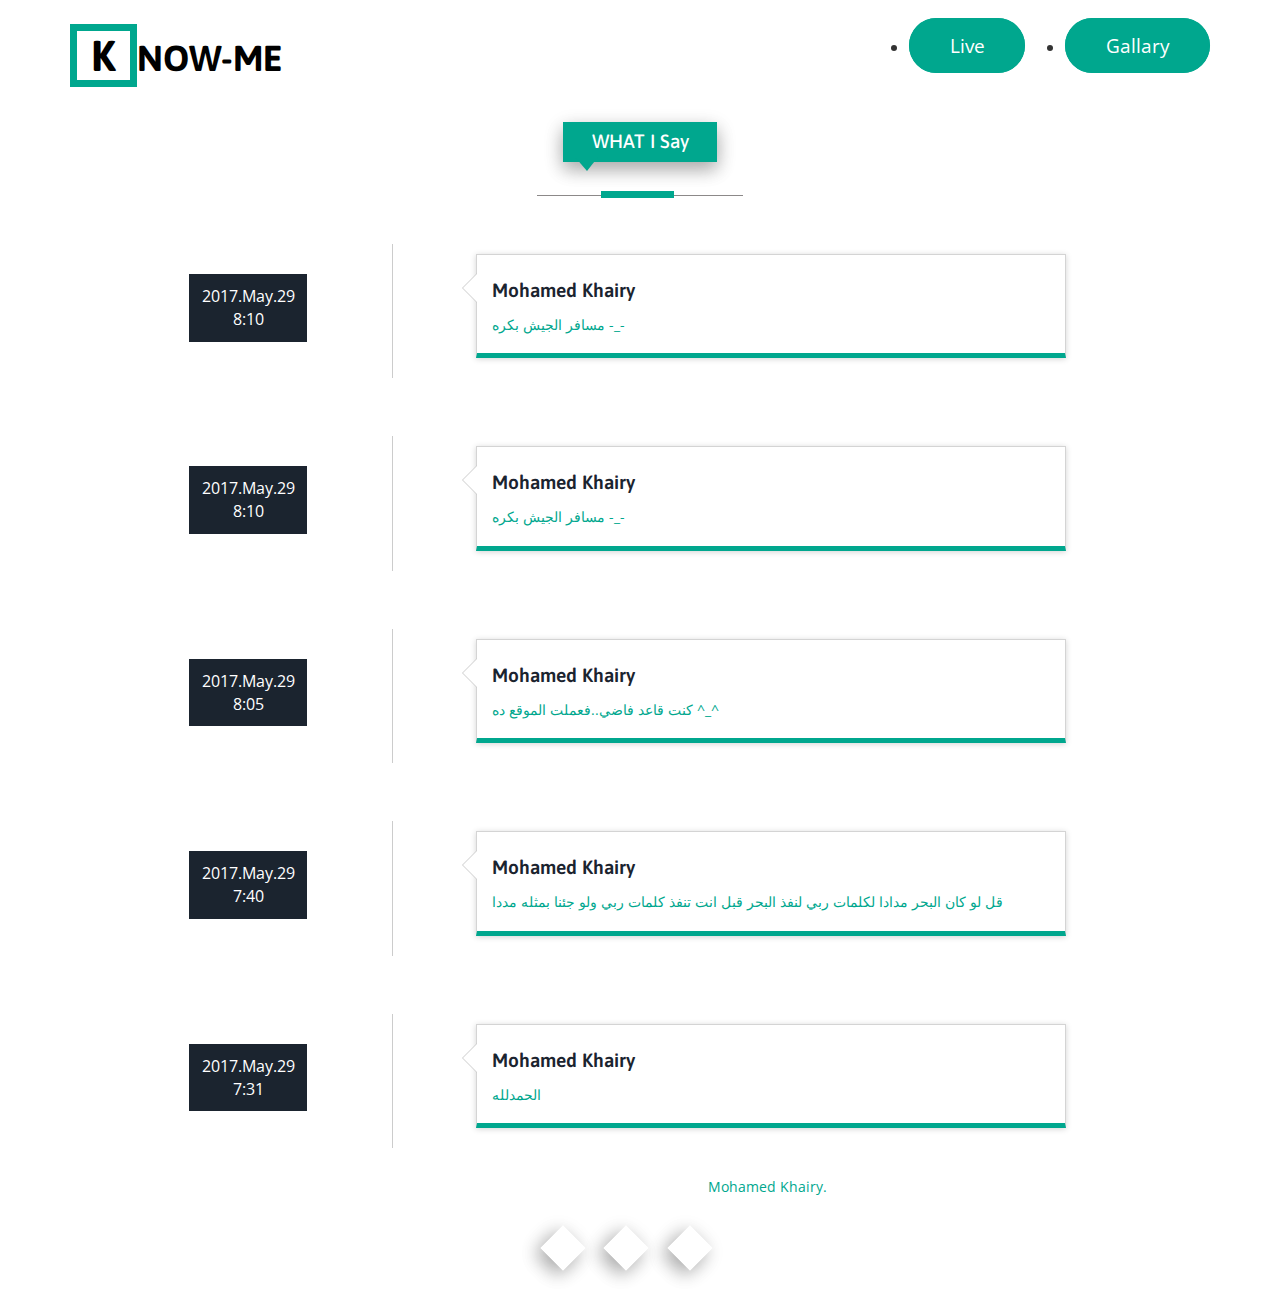
<file: live.html>
<html>
    <head>
        
        <title>Know-Me</title>
        <link href="css/bootstrap.css" rel='stylesheet' type='text/css' />
        <!-- jQuery (necessary for Bootstrap's JavaScript plugins) -->
        <script src="js/jquery.min.js"></script>
        <!-- Custom Theme files -->
        <link href="css/style.css" rel='stylesheet' type='text/css' />
        <!-- Custom Theme files -->
        <meta name="viewport" content="width=device-width, initial-scale=1">
        <meta http-equiv="Content-Type" content="text/html; charset=utf-8" />
        <meta name="keywords" content="Preface Responsive web template, Bootstrap Web Templates, Flat Web Templates, Android Compatible web template, 
              Smartphone Compatible web template, free webdesigns for Nokia, Samsung, LG, Sony Ericsson, Motorola web design" />
        <!-- webfonts -->
        <link href='//fonts.googleapis.com/css?family=Asap:400,700,400italic' rel='stylesheet' type='text/css'>
        <link href='//fonts.googleapis.com/css?family=Open+Sans:400,300,600' rel='stylesheet' type='text/css'>
        <!-- webfonts -->
        <!---- start-smoth-scrolling---->
        <script type="text/javascript" src="js/move-top.js"></script>
        <script type="text/javascript" src="js/easing.js"></script>
       <script type="text/javascript" src="foo.json"></script>

        <script type="text/javascript">
    
            jQuery(document).ready(function ($) {
                $(".scroll").click(function (event) {
                    event.preventDefault();
                    $('html,body').animate({scrollTop: $(this.hash).offset().top}, 1000);
                });
            });
        </script>
        <!---- start-smoth-scrolling---->
    </head>
    <body>
 <div id="work2" class="work">
            <div class="container">
                <div class="top-header">
                    <!-- /logo -->
                    <!--top-nav---->
                    <div class="top-nav">
                        <div class="navigation">
                            <div class="logo">
                                <h1 ><a style="color: black" href="index.html"><span style="color: black">K</span>NOW-ME</a></h1>
                            </div> 
                    <div class="pull-right">
                         <div class="mido">
                            <ul >
                                <li><a href="gallary.html">Gallary</a></li>
                            </ul>
                        </div>
                     </div>
  <div class="pull-right">
                         <div class="mido">
                            <ul >
                                <li><a href="live.html">Live</a></li>
                            </ul>
                        </div>
                     </div>

                            <div class="clearfix"></div>
                        </div>
                        <!-- /top-hedader -->
                    </div>
                </div>
                <div class="service-head text-center">
                    <h4>WHAT I Say</h4>
                  
                    <span class="border one"></span>
                </div>
<!-- 
<center>                 <div class="col-md-12  mail_right">
                <form action="#" id="myForm" method="post">
                    <input type="text" id="name" name="Name" onkeypress="return msgKeyPress(event);"  placeholder="write something" >
                    </form>
                    </div>
</center> -->
                <div class="time-main w3l-agile ">
                    <div class="col-md-5 year-info" style="margin-left: -9em;">
                        <ul class="year">
                            <li id="new_date">2017</li>
                            
                            <div class="clearfix"></div>
                        </ul>
                    </div> 
                    <ul class="col-md-7 timeline">
                     
                       <li><div class="timeline-panel"> <div class="timeline-heading"> <h4 class="timeline-title">
                           Mohamed Khairy
                       </h4></div><div class="timeline-body"> <p style="color: #00a78e;" id="new_text">
                        </p> </div> </div> </li>
                   



                    </ul>
                    <div class="clearfix"></div>
                </div>



 <div class="copy_right text-center">
                    <p>&copy; 2017 Know-Me . All rights reserved  <a href="#" target="_blank">Mohamed Khairy.</a></p>
                    <ul class="social-icons two">
                        <li><a href="https://twitter.com/Mo7md_5airy"> </a></li>
                        <li><a href="https://www.facebook.com/Mo7md.5airY" class="fb"> </a></li>
                        <li><a href="https://myaccount.google.com/?utm_source=OGB&pli=1" class="in"> </a></li>
                    </ul>
                </div>
            </div>
        </div>
        </body>
        </html>



 

<script type="text/javascript" >

(function(){
    var obj = JSON.parse(data);
var el = $(".w3l-agile").get(0);
for(var i = 0;i < obj.length;i++){    

        t=obj[i].text;
        d=obj[i].date;
        $('#new_text').html(t);
        $('#new_date').html(d);
        var newEl = $(el).after(el.cloneNode(true));  
          
}})()



     // function msgKeyPress(e) {
     //            // look for window.event in case event isn't passed in
     //            e = e || window.event;
     //            if (e.keyCode == 13)
     //            {
 
     //                var post = document.getElementById("name").value;
     //                if (post == '') {
     //                    alert('faild -_- put the text');
     //                    return false;
     //                }else{
     //                    alert(post);
     //               var obj = JSON.parse(data);  //parse the JSON
     //               obj.data.push({        //add the employee
     //               text:post,
     //               date:"10:00 am"
     //                });
     //                  data = JSON.stringify(obj);
     //                }
     //                 var form = document.getElementById("myForm");
     //                 form.reset();
     //                return false;
     //            }
     //            return true;
     //        }
</script>
</file>
<file: css/style.css>
/*--
Author: W3layouts
Author URL: http://w3layouts.com
License: Creative Commons Attribution 3.0 Unported
License URL: http://creativecommons.org/licenses/by/3.0/
--*/
html, body{
    font-family: 'Open Sans', sans-serif;
    font-size: 100%;
    background: #FFf;
}
body a{
    transition:0.5s all;
    -webkit-transition:0.5s all;
    -moz-transition:0.5s all;
    -o-transition:0.5s all;
    -ms-transition:0.5s all;
}
body h1,h2,h3,h4,h5,h6{
    font-family: 'Asap', sans-serif;
}
/*-- header --*/
#home {
    background: url(../images/mido.jpg) no-repeat center top;
    background-size: cover;
    -webkit-background-size: cover;
    -moz-background-size: cover;
    -o-background-size: cover;
    -ms-background-size: cover;
    min-height:650px;
    position: relative;
}
#mido {
    background: url(../images/pi1.jpg) no-repeat center top;
    background-size: cover;
    -webkit-background-size: cover;
    -moz-background-size: cover;
    -o-background-size: cover;
    -ms-background-size: cover;@
    min-height:650px;
    position: relative;
}
.top-header {
    padding: 2em 0;
}
.logo h1 {
    margin: 0;
    text-transform: uppercase;
    font-weight: bold;
    color:#fff;
}
.logo h1 a{
    text-decoration:none;
    color:#fff;
}
.logo span {
    border: 7px solid #00a78e;
    padding: 0px 14px;
    font-size: 1.2em;
    color: #fff;
}
.logo{
    float:left;
}
.navigation-right{
    float:right;
}
.navigation-right ul li{
    display:inline-block;
}
.navigation-right ul li a{
    color:#fff;
    font-size:1em;
    text-decoration: none;
    padding: 10px 0;
    text-transform:uppercase;
    font-family: 'Open Sans', sans-serif;
}
.navigation-right ul li.active a{
    color: #00a78e;
}
span.menu{
    display:none;
}
/*-- nav-hover --*/
.link-effect-3 a {
    padding: 10px 0;
    margin: 0 12px;
    color: #797878;
    text-shadow: none;
    position: relative;  
    font-family: 'Open Sans', sans-serif;
}
.link-effect-3 a::before {
    position: absolute;
    top: 0;
    left: 0;
    overflow: hidden;
    padding: 10px 0;
    max-width: 0;
    border-bottom: 3px solid #00a78e;
    color: #00a78e;
    content: attr(data-hover);
    -webkit-transition: max-width 0.5s;
    -moz-transition: max-width 0.5s;
    transition: max-width 0.5s;
}
.link-effect-3 a:hover::before {
    max-width: 100%;
}
/*--banner-info--*/
.banner-info {
    background:rgba(23, 20, 20, 0.58);
    margin-top: 4em;
}
.header-left {
    padding: 3em;
}
.header-right {
    padding: 3em;
}
ul.address-text {
    padding: 0;
}
ul.address {
    padding: 0;
}
.header-left img {
    width: 100%;
    margin-top: 19px;
}
.header-right {
    padding-left: 3em;
}
.header-right h1 {
    font-size: 2.5em;
    color: #fff;
    margin: 0.5em 0 0;
    font-weight: bold;
}
.header-right h1 {
    font-size: 1.2em;
    color: #FFF;
    background: #00a78e;
    display: inline-block;
    padding: .5em 1.5em;
    position: relative;
    box-shadow: 0 8px 17px 0 rgba(0,0,0,0.2),0 6px 20px 0 rgba(0,0,0,0.19);
}
.header-right h1:before {
    width: 0;
    height: 0;
    position: absolute;
    content: '';
    bottom: -9px;
    left: 12px;
    border-style: solid;
    border-width: 14px 11px 0 12px;
    border-color: #00a78e transparent transparent transparent;
}
.service-head h4 {
    font-size: 1.2em;
    color: #FFF;
    background: #00a78e;
    display: inline-block;
    padding: .5em 1.5em;
    position: relative;
    box-shadow: 0 8px 17px 0 rgba(0,0,0,0.2),0 6px 20px 0 rgba(0,0,0,0.19);
}
.service-head h4:before {
    width: 0;
    height: 0;
    position: absolute;
    content: '';
    bottom: -9px;
    left: 12px;
    border-style: solid;
    border-width: 14px 11px 0 12px;
    border-color: #00a78e transparent transparent transparent;

}
.header-right h6 {
    font-size: 1em;
    color: #C7C7C7;
    margin-top: 0.8em;
    letter-spacing: 3px;
    text-transform: uppercase;
}
ul.address {
    margin-top: 2em;
    border-top: 1px solid #AFAFAF;
    padding-top: 0.5em;
}
ul.address li {
    display: block;
}
ul.address li ul.address-text li {
    display: inline-block;
    font-size: 1em;
    color: #fff;
    margin-top: 1em;
    font-weight: 400;
}
ul.address li ul.address-text li:nth-child(1){
    width: 20%;
}
ul.address li ul.address-text li a {
    color: #fff;
    text-decoration:none;
}
ul.address li ul.address-text li a:hover{
    color: #00a78e;
}
ul.address-text b {
    color:#fff;
}
/*--social-icons--*/
ul.social-icons{
    display: block;
    padding: 0;
    background:#00a78e;
    padding:1.3em 0;
    text-align: center;
    margin:0;
}
.social-icons li {
    display: inline-block;
    margin-right: 1%;
}
.social-icons li a{  
    background: url(../images/social-icons2.png) no-repeat 3px 3px;
    display: block;
    height: 32px;
    width: 32px;
    margin-right: 1em;
    -webkit-transition: .5s all;
    transition: .5s all;
    -moz-transition: .5s all;
}
.social-icons li a:before {
    content: '';
    display: block;
    height: 32px;
    width: 32px;
    border: 2px solid #fff;
    -webkit-transform: rotate(45deg);
    transform: rotate(45deg);
    -moz-transform: rotate(45deg);
    -o-transform: rotate(45deg);
    -ms-transform: rotate(45deg); 
    box-shadow: 0 8px 17px 0 rgba(0,0,0,0.2),0 6px 20px 0 rgba(0,0,0,0.19);	
}
.social-icons li a.fb{
    background-position: 3px -30px;
}
.social-icons li a.in{
    background-position: 3px -62px;
}
.social-icons li a.dott {
    background-position: 3px -94px;
}
.social-icons li a:hover::before {
    border-color: #00a78e;
    box-shadow: 0 8px 17px 0 rgba(0,0,0,0.2),0 6px 20px 0 rgba(0,0,0,0.19);
}
/*-- wellcome-note --*/
.welcome-note{
    margin:3em 0;
}
.note{

}
.note h1{
    color:#FFF;
    font-size:2.5em;
    font-weight:400;
}
.note h1 span{
    font-weight:700;
}
/*-- /blogs --*/
.news-text {
    float: right;
    padding: 3.38em 2em;
    background: #f4f4f4;
}
.news-img {
    float: left;
    position: relative;
    padding: 0;
}
.news-text.two {
    float:left;
}
.news-img img,.news-img.two  img{
    width: 100%;
}
.news-img.two {
    float:right;
}
.news-text h3   {
    font-size: 1.4em;
    color: #333333;
    text-transform: uppercase;
    margin-bottom: 1em;
    font-weight:bold;
}
.news-text p {
    font-size: 0.9em;
    line-height: 1.9em;
    margin: 1em 0 2em 0;
    color: #777;
}
.news-text h3  a,ul.news li:hover  i{
    color:#00a78e;
    text-decoration:none;
}
ul.news li {
    display: inline-block;
    margin-right: 1em;
}
ul.news li i {
    margin-right: 4px;
}
ul.news li a{
    font-size: 0.9em;
    color: #777;
}
ul.news li i{
    color:#333;
}
a.read {
    padding: 0.5em 1.5em;
    font-size: 1em;
    color: #00a78e;
    border: 2px solid #00a78e;
    text-decoration: none;
    border-radius: 1.5em;
    -webkit-border-radius: 1.5em;
    -moz-border-radius: 1.5em;
    -o-border-radius: 1.5em;
    -ms-border-radius: 1.5em;
}
a.read:hover {
    background:#00a78e;
    color:#fff;
}
ul.news {
    padding: 0;
}
.news-grid {
    margin: 2em 0;
}
.news-grid:hover{
    transition:0.5s all;
    -webkit-transition:0.5s all;
    -moz-transition:0.5s all;
    -o-transition:0.5s all;
    -ms-transition:0.5s all;
    box-shadow: 0 8px 17px 0 rgba(0,0,0,0.2),0 6px 20px 0 rgba(0,0,0,0.19);
    -webkit-box-shadow: 0 8px 17px 0 rgba(0,0,0,0.2),0 6px 20px 0 rgba(0,0,0,0.19);
    -moz-box-shadow: 0 8px 17px 0 rgba(0,0,0,0.2),0 6px 20px 0 rgba(0,0,0,0.19);
    -o-box-shadow: 0 8px 17px 0 rgba(0,0,0,0.2),0 6px 20px 0 rgba(0,0,0,0.19);
}
.blog {
    padding:5em 0;
}
.about-inner p {
    color: #777;
    line-height: 1.8em;
    font-size:0.9em;
}
h4.tittle  {
    color: #00a78e;
    text-decoration: none;
    font-size: 1.4em;
    margin: 1em 0 0.5em 0;
    text-transform: uppercase;
    font-weight: bold;
}
.modal-dialog.about {
    width: 757px;
    margin:3.5em auto 0;
}
.modal-content.about {
    background-color: #fff;
    border-radius: 0px!important;
}
.modal-body {
    position: relative;
    padding: 20px;
    text-align: center;
}
/*-- about-us --*/
span.border {
    width: 18%;
    background: #8C8989;
    height: 1px;
    display: block;
    margin-top: 26px;
    position: relative;
    margin: 23px auto 0px;
}
span.border:after {
    content: ' ';
    position: absolute;
    background: #00a78e;
    height: 7px;
    display: block;
    width: 73px;
    top: -4px;
    left: 103px;
}
span.border.one:after {
    content: ' ';
    position: absolute;
    background: #00a78e;
    height: 7px;
    display: block;
    width: 73px;
    top: -4px;
    left: 64px;
}
.about-left-grid h3{
    font-size:2.5em;
    color:#FFF;
}
.about-left-grid{
    width:70%;
    float:right;
    margin-right: 10em;
    min-height:433px;
}
.about-left-grid h2{
    color:#191919;
    font-size:2em;
}
.about-left-grid h2 span{
    font-weight:700;
}
.about-left-grid p{
    color: #666666;
    font-size:1em;
    line-height: 2em;
    margin-top: 1.5em;
} 
.about-left-grid ul{
    margin:3em 0 0 0;
    padding:0;
}
.about-left-grid ul li{
    display:inline-block;
}
.about-left-grid ul li:nth-child(1){
    margin-right: 0.2em;
}
.about-left {
    padding: 4.5em 0 4.7em 0;
    float: right;
    background: #f4f4f4;
}
.about-left-grid ul li a {
    padding: 0.6em 2em;
    font-size: 1.2em;
    color: #00a78e;
    border: 2px solid #00a78e;
    text-decoration: none;
    border-radius: 1.5em;
    -webkit-border-radius: 1.5em;
    -moz-border-radius: 1.5em;
    -o-border-radius: 1.5em;
    -ms-border-radius: 1.5em;
}
.about-left-grid ul li a:hover{
    background:#00a78e;
    color:#FFF;
    border-radius:1.5em;
    -webkit-border-radius:1.5em;
    -moz-border-radius:1.5em;
    -o-border-radius:1.5em;
    -ms-border-radius:1.5em;
}
.mido ul li a {
    padding: 0.6em 2em;
    font-size: 1.2em;
/*    color: #00a78e;
*/    background:#00a78e;
    color:#FFF;
    border: 2px solid #00a78e;
    text-decoration: none;
    border-radius: 1.5em;
    -webkit-border-radius: 1.5em;
    -moz-border-radius: 1.5em;
    -o-border-radius: 1.5em;
    -ms-border-radius: 1.5em;
}
/*.mido ul li a:hover{
    background:#00a78e;
    color:#FFF;
    border-radius:1.5em;
    -webkit-border-radius:1.5em;
    -moz-border-radius:1.5em;
    -o-border-radius:1.5em;
    -ms-border-radius:1.5em;
}*/
.about-right{
    float: left;
    padding:0;
    background:url(../images/midoo.png) no-repeat 100px 0px ;
    min-height:580px;
    background-size: cover;
    -o-background-size: cover;
    -webkit-background-size: cover;
    -moz-background-size: cover;
    -ms-background-size: cover;
}
/*-- services --*/
.service-head h3{
    color: #1b242f;
    font-size: 2em;
    font-weight:300;
    font-family: 'Open Sans', sans-serif;
    margin: 0;
    padding: 0 0 0.2em 0;
}
.service-head h3 span{
    font-weight:700;
    font-family: 'Asap', sans-serif;
}
.wthree_about_left,.wthree_about_right{
    padding:0;
}
.wthree_about_right{
    background:#f5f5f5;
    padding:3.27em 8em;
}
.wthree_about_right h3{
    text-align:left;
}
.wthree_about_right h3 span:before,.wthree_about_right h3 span:after{
    content: '';
    position: absolute;
    bottom: 0%;
}
.wthree_about_right h3 span:before{
    left:0%;
    width:30%;
    height: 1px;
    background: #212121;
}
.wthree_about_right h3 span:after{
    right:85.5%;
    width: 2%;
    background: #EE692D;
    height: 4px;
}
.wthree_about_right p{
    margin:2em 0 3em;
    color:#999;
    line-height:1.8em;
}
.wthree_about_right p i{
    display:block;
    margin:1em 0 0;
}
.wthree_about_right_grid_left{
    padding: 0;
}
.wthree_about_right_grid_left i{
    font-size: 1.7em;
    color:#00a78e;
    top:.8em;
}
.wthree_about_right_grid:hover .wthree_about_right_grid_left i{
    color:#fff;
}
.wthree_about_right_grid_right h4{
    text-transform: uppercase;
    font-size: 1.2em;
    color: #00a78e;
    font-weight: bold;
}
.wthree_about_right_grid_right p{
    margin: 1em 0 0;
    color: #586371;
    line-height: 1.9em;
    font-size: 0.9em;
}
.wthree_about_right_grid_right {
    padding-right: 0;
}
.wthree_about_right_grid:nth-child(2) {
    margin-bottom: 2em;
}
/* Rectangle In */
.hvr-rectangle-in {
    display: inline-block;
    vertical-align: middle;
    -webkit-transform: translateZ(0);
    transform: translateZ(0);
    box-shadow: 0 0 1px rgba(0, 0, 0, 0);
    -webkit-backface-visibility: hidden;
    backface-visibility: hidden;
    -moz-osx-font-smoothing: grayscale;
    position: relative;
    background:#00a78e;
    -webkit-transition-property: color;
    transition-property: color;
    -webkit-transition-duration: 0.3s;
    transition-duration: 0.3s;
    width: 70px;
    height: 70px;
    text-align: center;
    border-radius: 50%;
}
.mido3 {
    display: inline-block;
    vertical-align: middle;
    -webkit-transform: translateZ(0);
    transform: translateZ(0);
    box-shadow: 0 0 1px rgba(0, 0, 0, 0);
    -webkit-backface-visibility: hidden;
    backface-visibility: hidden;
    -moz-osx-font-smoothing: grayscale;
    position: relative;
    background:#00a78e;
    -webkit-transition-property: color;
    transition-property: color;
    -webkit-transition-duration: 0.3s;
    transition-duration: 0.3s;
    width: 240px;
    height: 240px;
    text-align: center;
    border-radius: 50%;
}
.hvr-rectangle-in:before {
    content: "";
    position: absolute;
    z-index: -1;
    top: 0;
    left: 0;
    right: 0;
    bottom: 0;
    background:#F5F5F5;
    -webkit-transform: scale(1);
    transform: scale(1);
    -webkit-transition-property: transform;
    transition-property: transform;
    -webkit-transition-duration: 0.3s;
    transition-duration: 0.3s;
    -webkit-transition-timing-function: ease-out;
    transition-timing-function: ease-out;
    border-radius: 50%;
}
.hvr-rectangle-in:hover, .hvr-rectangle-in:focus, .hvr-rectangle-in:active {
    color: white;
}
.hvr-rectangle-in:hover:before, .hvr-rectangle-in:focus:before, .hvr-rectangle-in:active:before,.wthree_about_right_grid:hover .hvr-rectangle-in:before,.agileits_services_grid:hover .hvr-rectangle-in:before{
    -webkit-transform: scale(0);
    transform: scale(0);
}
.wthree_about_right_grids {
    margin-top: 4em;
}
#services {
    padding: 5em 0;
    background: #1b242f;
}
.service-head.one h3{
    color:#fff;
}
/*-- clients --*/

#work {
    padding: 5em 0;
}
.timeline {
    list-style: none;
    padding: 10px 0 10px;
    position: relative;
}
.timeline:before {
    top: 0;
    bottom: 0;
    position: absolute;
    content: " ";
    width: 1px;
    background-color: #ccc;
    left: -9px;
    margin-right: -1.5px;
}

.timeline > li {
    margin-bottom:10px;
    position: relative;
}

.timeline > li:before,
.timeline > li:after {
    content: " ";
    display: table;
}

.timeline > li:after {
    clear: both;
}

.timeline > li > .timeline-panel {
    width: calc( 100% - 75px );
    float: right;
    border: 1px solid #d4d4d4;
    padding: 15px 15px;
    position: relative;
    -webkit-box-shadow: 0 1px 6px rgba(0, 0, 0, 0.175);
    box-shadow: 0 1px 6px rgba(0, 0, 0, 0.175);
    background: #fff;
    border-bottom: 5px solid #00a78e;
}
h4.timeline-title a {
    margin: 0;
    padding: 5px 0;
    color:#333;
}
h4.timeline-title a:hover {
    color: #00C6D7;
}
.timeline-body p {
    font-size: 0.9em;
    margin: 0;
    padding: 0;
    color: #777;
    line-height: 1.9em;
}
.timeline > li > .timeline-panel:before {
    position: absolute;
    top: 18px;
    left: -15px;
    display: inline-block;
    border-top: 15px solid transparent;
    border-right: 15px solid #ccc;
    border-left: 0 solid #ccc;
    border-bottom: 15px solid transparent;
    content: " ";
}

.timeline > li > .timeline-panel:after {
    position: absolute;
    top:19px;
    left: -14px;
    display: inline-block;
    border-top: 14px solid transparent;
    border-right: 14px solid #fff;
    border-left: 0 solid #fff;
    border-bottom: 14px solid transparent;
    content: " ";
}

.timeline > li > .timeline-badge {
    color: #fff;
    width: 50px;
    height: 50px;
    line-height: 50px;
    font-size: 1.4em;
    text-align: center;
    position: absolute;
    top: 16px;
    left: -33px;
    margin-right: -25px;
    background-color: #999999;
    z-index: 100;
    border-top-right-radius: 50%;
    border-top-left-radius: 50%;
    border-bottom-right-radius: 50%;
    border-bottom-left-radius: 50%;
}

.timeline-badge.primary {
    background-color: #eb5424 !important;
}

.timeline-badge.success {
    background-color: #237f52 !important;
}

.timeline-badge.warning {
    background-color: #f0ad4e !important;
}

.timeline-badge.danger {
    background-color: #bb1e10 !important;
}
.timeline-badge.pass {
    background-color: #fdbd10 !important;
}
.timeline-badge.info {
    background-color: #44c7f4 !important;
}
h4.timeline-title {
    color: #1b242f;
    font-size: 1.2em;
    font-weight: 600;
}
ul.year {
    text-align: right;
    margin-left: 13em;
}
ul.year li {
    list-style: none;
    margin-top:30px;
    font-size: 1em;
    color: #fff;
    text-align: center;
    background: #1b242f;
    padding: 11px 0;
    width:60%;
    display: block;
}
ul.year li:nth-child(2){
    margin-top: 119px;
}
ul.year li:nth-child(3){
    margin-top: 129px;
}
ul.year li:nth-child(4){
    margin-top: 116px;
}
ul.year li:nth-child(5){
    margin-top: 112px;
}
.timeline-badge.success i {
    font-size: 0.9em;
}
.time-main {
    margin-top: 3em;
}
/*--//work--*/
/*-- portfolio --*/
.portfolio-head h2{
    color: #202020;
    font-size: 1.8em;
    font-family: 'Asap', sans-serif;
    margin:0;
    padding:0;
}
.portfolio-head h2 span{
    font-weight:700;
    color:#2ec06c;
}
.portfolio-head p:nth-child(2){
    font-size:1.1em;
    line-height:1.8em;
    color:#666666;
    width:80%;
    margin:1em auto 0 auto;
}
.portfolio-grid{
    margin-bottom:1.8em;
}
.portfolio-grid-pic{
    position:relative;
}
.portfolio-grid-pic img{
    width:100%;
}
.portfolio-grid-pic-caption{
    position:absolute;
    background:rgba(70, 194, 122, 0.82);
    top:0px;
    bottom:0;
    text-align:center;
    width:100%;
    display:none;
}
.portfolio-grid-pic-caption a{
    color:#FFF;
    text-align:center;
    border:1px solid #FFF;
    font-size:1em;
    padding:0.7em 1.8em;
    display:inline-block;
    text-decoration:none;
    border-radius: 0.3em;
    -webkit-border-radius: 0.3em;
    -moz-border-radius: 0.3em;
    -o-border-radius: 0.3em;
    -ms-border-radius: 0.3em;
    margin-top:8em;
    font-family: 'Asap', sans-serif;
}
.portfolio-grid-pic-caption a:hover{
    border-color:#202020;
    color:#202020;
}
.portfolio-grid:hover div.portfolio-grid-pic-caption{
    display:block;
}
.portfolio-grid-info h5{
    color: #202020;
    font-size: 1.4em;
    font-family: 'Asap', sans-serif;
    padding: 0.875em 0;
    margin: 0;
}
.portfolio-grid-info{
    background:#eeeeee;
    border-bottom-left-radius: 0.8em;
    border-bottom-right-radius: 0.8em;
}
.portfolio-grids{
    margin-top:3em;
}
.portfolio{
    padding:3.5em 0;
}
/*-- feedback --*/
.feedback{
    background: url(../images/feedback-bg.jpg) no-repeat 0px 0px;
    background-size: cover;
    min-height: 300px;
    padding: 6em 0 0 0;
}
.feedback-grid p{
    color: #FFf;
    font-size: 1.2em;
    line-height: 1.5em;
    width: 90%;
    margin: 0 auto;
}
.feedback-grid h4{
    color:#2ec06c;
    font-weight:700;
    font-family: 'Asap', sans-serif;
    font-size:1.3em;
    margin:1em 0 0 0;
}
.feedback-grid h4 span{
    color:#FFF;
    font-weight:400;
    font-size:0.7em;
    font-style:italic;
}
/*-- /portfolio --*/
.sap_tabs{
    clear:both;
    padding: 0em 0 0em;
}
.resp-tabs-list {
    text-align:center;
    list-style: none;
    margin: 3em 0 4em 0;
    padding: 0;
}
.resp-tab-item{
    margin: 0 3px;
    padding: 10px 20px;
    text-decoration: none;
    color: #343A4E;
    cursor: pointer;
    font-size: 18px;
    text-transform: uppercase;
    border: 2px solid #00a78e;
    display: inline-block;
    text-align: center;
    list-style: none;
    outline: none;
    -webkit-transition: all 0.3s ease-out;
    -moz-transition: all 0.3s ease-out;
    -ms-transition: all 0.3s ease-out;
    -o-transition: all 0.3s ease-out;
    transition: all 0.3s ease-out;
    text-transform: Capitalize;
    font-weight: 600;
}
.resp-tab-active,.resp-tab-item:hover{
    color: #fff;
    border: 2px solid #00a78e;
    background:#00a78e;
}
.resp-tabs-container {
    padding: 0px;
    clear: left;	
}
h2.resp-accordion {
    cursor: pointer;
    padding: 5px;
    display: none;
}
.resp-tab-content {
    display: none;
}
.resp-content-active, .resp-accordion-active {
    display: block;
}

.modal-header {
    border: none;
}
button.close{
    outline:none;
}
.modal-dialog {
    width: 600px;
    margin: 13em auto 0;
}
.port-modal{
    background:none;
    box-shadow:none;
    border:none;
    outline:none;
}
div#portfolioModal1,div#portfolioModal2,div#portfolioModal3,div#portfolioModal4,div#portfolioModal5,div#portfolioModal6,div#portfolioModal7,div#portfolioModal8,div#portfolioModal9,div#portfolioModal10 {

    background: rgba(0, 0, 0, 0.55);
}
.team-gd img {
    width: 100%;
    border-bottom: 9px solid rgba(0, 0, 0, 0.81);
}
/*-- portfolio --*/

#portfolio .portfolio-item {
    right: 0;
    margin: 0 0 15px;
}
#portfolio .portfolio-item .portfolio-link {
    display: block;
    position: relative;
    margin: 0 auto;
    max-width: 400px;
}
#portfolio .portfolio-item .portfolio-link .caption {
    position: absolute;
    width: 100%;
    height: 100%;
    opacity: 0;
    background: rgba(24,188,156,.9);
    -webkit-transition: all ease .5s;
    -moz-transition: all ease .5s;
    transition: all ease .5s;
}
#portfolio .portfolio-item .portfolio-link .caption:hover {
    opacity: 1;
}
#portfolio .portfolio-item .portfolio-link .caption .caption-content {
    position: absolute;
    top: 50%;
    width: 100%;
    height: 20px;
    margin-top: -12px;
    text-align: center;
    font-size: 20px;
    color: #fff;
}
#portfolio .portfolio-item .portfolio-link .caption .caption-content i {
    margin-top: -12px;
    font-size: 35px;
}
#portfolio * {
    z-index: 2;
}
@media(min-width:767px) {
    #portfolio .portfolio-item {
        margin: 0 0 30px;
    }
}

.portfolio-modal .modal-content h3 {
    margin: 0 0 44px 0px;
    font-size: 2em;
    color: #fff;
}
.portfolio-modal .modal-content img {
    margin: 0 auto;
}
.portfolio-modal .modal-content p {
    font-size: 14px;
    padding: 2em 0;
    line-height: 1.8em;
    color: #fff;
}
.portfolio-modal .close-modal {
    position: absolute;
    top: 25px;
    right: 25px;
    width: 45px;
    height: 45px;
    background-color: transparent;
    cursor: pointer;
    z-index: 1;
}
.portfolio-modal .close-modal:hover {
    opacity: .7;
}
.col-lg-offset-2 {
    margin-left: 0;
    margin:30px auto 0;
    float:none;
}
.portfolio-modal .close-modal .lr {
    z-index: 1051;
    width: 1px;
    height:45px;
    margin-left: 35px;
    background-color: #fff;
    -webkit-transform: rotate(45deg);
    -ms-transform: rotate(45deg);
    transform: rotate(45deg);
}
.portfolio-modal .close-modal .lr .rl {
    z-index: 1052;
    width: 1px;
    height:45px;
    background-color: #fff;
    -webkit-transform: rotate(90deg);
    -ms-transform: rotate(90deg);
    transform: rotate(90deg);
}
.team-gd {
    padding: 0;
    position:relative;
}
.bottom-top {
    margin: 0 auto;
    text-align: center;
}

#port {
    padding:5em 0 0 0;
    background: #f4f4f4;
}
/*-- //portfolio --*/
/*-- contact --*/
.mail_us{
    margin-bottom: 50px;
    margin-top: 50px;
}
.contact-grid1-left {
    width: 100%;
}
.contact-grid1-left1 {
    padding: 2em;
    border-bottom: 1px ridge rgb(214, 212, 212);
    background:#fff;
    text-align: center;
}
.contact-grid1-left1 span {
    font-size: 1.5em;
    color: #00a78e;
}
.contact-grid1-left1 ul{
    padding:0;
}
.contact-grid1-left1 ul li {
    list-style-type: none;
    margin-bottom: 1em;
    font-size: 14px;
    color: #999;
}
.contact-grid1-left1 a:hover {
    color: #999;
}
.contact-grid1-left1 a {
    font-size: 14px;
    color: #00a78e;
    text-decoration: none;
}
ul.social-icons.two {
    display: block;
    padding: 0;
    margin: 2em 0;
    background: none;
}
.navbar-default .navbar-nav > li > a.active {
    color: #F2593A !important;
}
.mail_left img{
    width:100%;
}
.mail_right input[type="text"], .mail_right input[type="email"], .mail_right textarea {
    background: none;
    width: 100%;
    color: #777;
    padding: 19px 10px;
    margin-bottom: 24px;
    outline: none;
    border: 2px solid #00a78e;
}
.mail_right textarea {
    height:200px; 
    resize:none;	
}
.mail_right input[type="submit"] {
    border: none;
    outline: none;
    color: #fff;
    background: #212322;
    font-size: 16px;
    padding: 13px 40px;
}
.mail_right input[type="submit"]:hover{
    background: #00a78e;
    transition: 0.5s all ease;
    -webkit-transition: 0.5s all ease;
    -moz-transition: 0.5s all ease;
    -o-transition: 0.5s all ease;
    -ms-transition: 0.5s all ease;
    color:#fff;
}
.contact iframe{
    width:100%;
    height:400px;
    outline:none;
}
.mail_right {
    background: #FDFFFE;
    padding: 2em;
}
span.border.two {
    width: 18%;
    background: #fff;
    height: 1px;
    display: block;
    margin-top: 26px;
    position: relative;
    margin: 23px auto 0px;
}
span.border.two:after {
    content: ' ';
    position: absolute;
    background: #00a78e;
    height: 7px;
    display: block;
    width: 73px;
    top: -4px;
    left:65px;
}
/*-- footer --*/
.footer {
    background: url(../images/contact.jpg) no-repeat center top;
    background-size: cover;
    -webkit-background-size: cover;
    -moz-background-size: cover;
    -o-background-size: cover;
    -ms-background-size: cover;
    min-height: 650px;
    padding:5em 0 0em 0;
}
.footer_top ul li{
    font-size:22px;
    line-height:2em;
    list-style-type:none;
    text-transform:uppercase;
    display:inline-block;
    margin:0 20px;	
}
.footer_top ul {
    margin: 45px 0 45px;
    border-bottom:1px solid #fff;
    padding-bottom: 30px;
}
.footer_top ul li a{
    color:#B3B3B3;
    text-decoration:none;

}
/*-- //footer --*/
.copy_right p {
    color: #fff;
    font-size: 0.9em;
    line-height: 1.9em;
    margin: 1em 0;
}
.copy_right p a{
    color: #00a78e;
    text-decoration:none;
}
/*-- //contact --*/
#toTop {
    display: none;
    text-decoration: none;
    position: fixed;
    bottom: 14px;
    right: 3%;
    overflow: hidden;
    width: 32px;
    height: 32px;
    border: none;
    text-indent: 100%;
    background: url("../images/movetop.png") no-repeat 0px 0px;
}
#toTopHover {
    width: 32px;
    height: 32px;
    display: block;
    overflow: hidden;
    float: right;
    opacity: 0;
    -moz-opacity: 0;
    filter: alpha(opacity=0);
}
/*-- responsive-design --*/
@media(max-width:1366px){
    .about-left-grid {
        width: 70%;
        float: right;
        margin-right: 5em;
        min-height: 433px;
    }
    #work,.blog{
        padding:4em 0;
    }
    .footer {
        min-height: 650px;
        padding: 4em 0 0em 0;
    }
    #port {
        padding:4em 0 0 0;
    }
    .thumb .team_pos {
        bottom: -83px;
        left: 0;
        margin-top: -17px;
        padding: 6px 0;
    }

}
@media(max-width:1280px){

    .thumb .team_pos {
        bottom: -83px;
        left: 0;
        margin-top: -28px;
        padding: 6px 0;
    }
    .service-head h3 {
        font-size: 1.8em;
    }
    .about-left {
        padding: 5.5em 0 3.5em 0;
    }
    .about-left-grid p {
        font-size:0.9em;
        line-height: 2em;
        margin-top: 0.5em;
    }
}
@media(max-width:1024px){
    .about-left {
        padding:4em 0 3.5em 0;
    }
    .about-left-grid {
        width: 70%;
        float: right;
        margin-right:5em;
        min-height: 459px;
    }
    .news-text {
        float: right;
        padding: 0.7em 2em 2em 2em;
    }
    #work,.blog,#services {
        padding: 3em 0;
    }
    #port {
        padding: 3em 0 0 0;
    }
    .footer {
        min-height: 587px;
        padding: 3em 0 0em 0;
    }
    ul.year li:nth-child(2) {
        margin-top: 157px;
    }
    ul.year li:nth-child(3) {
        margin-top: 145px;
    }
    ul.year li:nth-child(4) {
        margin-top: 149px;
    }
    ul.year li:nth-child(5) {
        margin-top: 147px;
    }
    .thumb .team_pos {
        bottom: -83px;
        left: 0;
        margin-top: -50px;
        padding: 6px 0;
    }
}
@media(max-width:991px){
    .navigation-right ul li a {
        font-size: 0.9em;
    }
    .link-effect-3 a {
        padding: 10px 0;
        margin: 6px 4px;
    }
    .header-left {
        padding: 2em 2em 0em 0;
        float: right;
        width: 49%;
    }
    .header-right {
        padding-left: 3em;
        float: left;
        width: 50%;
        padding: 2em;
    }
    .banner-info {
        background: rgba(47, 44, 44, 0.58);
        margin-top:3em;
    }
    ul.address li ul.address-text li {
        display: inline-block;
        font-size: 0.9em;
        margin-top: 1em;
    }
    ul.address li ul.address-text li:nth-child(1) {
        width: 26%;
    }
    .about-right {
        float: none;
        min-height: 517px;
    }
    .about-left {
        padding: 3em 0 3em 0;
        float: none;
        background: #f4f4f4;
    }
    .about-left-grid {
        width:80%;
        float: none;
        margin-right: 0;
        min-height: 306px;
        margin-left: 7em;
    }
    #home {
        min-height: 563px;  
    }
    span.border {
        width: 29%;
    }
    span.border.two {
        width: 27%;
    }
    ul.year {
        text-align: center;
        margin-left: 0;
        margin: 0 auto 2em 0;
        padding:0;
    }
    ul.year li {
        margin-top:10px;
        font-size: 1em;
        padding: 11px 0;
        width: 29%;
        display: block;
        margin: 0 auto;
        margin-bottom: 1em;
    }
    ul.year li:nth-child(2){
        margin-top: 0px!important;
    }
    ul.year li:nth-child(3){
        margin-top: 0px!important;
    }
    ul.year li:nth-child(4){
        margin-top: 0px!important;
    }
    ul.year li:nth-child(5){
        margin-top: 0px!important;
        margin-bottom: 0em;
    }
    .timeline > li > .timeline-badge {
        color: #fff;
        width: 50px;
        height: 50px;
        line-height: 50px;
        font-size: 1.4em;
        position: absolute;
        top: 16px;
        left: -3px;
    }
    .timeline:before {
        top: 0;
        bottom: 0;
        position: absolute;
        content: " ";
        width: 1px;
        background-color: #ccc;
        left: 20px;
        margin-right: -1.5px;
    }
    .team-gd {
        padding: 0;
        width: 33%;
        float: left;
    }
    .thumb:hover ul li {
        margin: 113px 0px 0;
    }
    .news-img,.news-img.two {
        float: none;
        position: relative;
        padding: 0;
    }
    .mail_right {
        padding: 2em;
        margin-top: 1em;
    }
    .about-left-grid ul li a {
        padding: 0.6em 2em;
        font-size: 1em;
    }
}
@media(max-width:800px){
    .thumb:hover ul li {
        margin: 113px 0px 0;
    }
    .about-left-grid {
        width: 80%;
        float: none;
        margin-right: 0;
        min-height: 367px;
        margin-left: 7em;
    }
    .resp-tab-item {
        margin: 0 3px;
        padding: 6px 17px;
        font-size: 16px;
    }
    .resp-tabs-list {
        margin: 2em 0 2em 0;
        padding: 0;
    }
    span.border:after {
        height: 7px;
        width: 73px;
        top: -4px;
        left: 74px;
    }
}
@media(max-width:768px){
    .about-right {
        float: none;
        min-height: 424px;
    }
    .about-left-grid {
        width: 80%;
        float: none;
        margin-right: 0;
        min-height: 367px;
        margin-left: 7em;
    }
}
@media(max-width:640px){
    .mail_right input[type="text"], .mail_right input[type="email"], .mail_right textarea {
        background: none;
        width: 100%;
        color: #777;
        padding: 10px 10px;
        margin-bottom: 12px;
        outline: none;
        border: 2px solid #00a78e;
        font-size: 0.9em;
    }
    .mail_right textarea {
        height: 100px;
        resize: none;
    }
    .mail_right input[type="submit"] {
        font-size: 15px;
        padding: 11px 40px;
    }
    .contact-grid1-left1 {
        padding: 1em;
    }
    .mail_left {
        padding: 0;
    }
    .mail_us {
        margin-bottom:12px;
        margin-top: 27px;
    }
    .news-text h3 {
        font-size: 1.1em;
        margin-bottom: 0.5em;
        line-height: 1.45em;
    }
    .news-grid:nth-child(3) {
        margin: 0;
    }
    .team-gd {
        padding: 0;
        width: 50%;
        float: left;
    }
    .wthree_about_right_grids {
        margin-top:2em;
    }
    span.menu {
        display: block;
        cursor: pointer;
        width: 100%;
        position: relative;
        text-align: center;
        margin: 0px;
    }
    .navigation-right ul {
        position: absolute;
        left: 2%;
        width: 96%;
        z-index: 999;
        text-align: center;
        padding: 0px;
        margin: 13px 0px 0px;
    }
    .navigation-right ul.nav1 li {
        display: inline-block;
        width: 100%;
        margin: 0px;
        padding: 10px 0em;
    }
    ul.nav1 {
        display: none;
        margin-top: 2em;
        background: rgba(27, 26, 26, 0.98);
    }
    .navigation-right {
        margin: 0.7em 0 0;
    }
    .navigation-right ul li a {
        display: inline-block;
    }
    .navigation-right ul.nav1 li {
        padding: 0px 0;
    }
    .navigation-right ul.nav1 li:nth-child(7){
        padding-bottom:10px;
    }
    .about-left-grid {
        width: 80%;
        float: none;
        margin-right: 0;
        min-height: 390px;
        margin-left: 7em;
    }
    span.border:after {
        height: 7px;
        width: 73px;
        top: -4px;
        left: 53px;
    }
    span.border.one:after {
        content: ' ';
        position: absolute;
        background: #00a78e;
        height: 7px;
        display: block;
        width: 73px;
        top: -4px;
        left: 46px;
    }
    span.border.two:after {
        content: ' ';
        position: absolute;
        background: #00a78e;
        height: 7px;
        display: block;
        width: 73px;
        top: -4px;
        left: 43px;
    }
    .modal-dialog.about {
        width: 611px;
        margin: 2em auto 0;
    }
    .about-inner img{
        width:100%;
    }
    .banner-info {
        margin-top: 2em;
    }
    .wthree_about_right_grid:nth-child(2) {
        margin-bottom: 1em;
    }
}
@media(max-width:600px){
    .modal-dialog.about {
        width: 518px;
        margin: 2em auto 0;
    }
    .portfolio-grids {
        margin-top: 1.5em;
    }
    .about-left-grid {
        width: 80%;
        float: none;
        margin-right: 0;
        min-height: 418px;
        margin-left: 7em;
    }
}
@media(max-width:480px){
    .wthree_about_right_grids {
        margin-top:1.5em;
    }
    h4.timeline-title {
        font-size: 1em;
    }
    #work, .blog, #services {
        padding: 2em 0;
    }
    .service-head h3 {
        font-size: 1.3em;
    }
    .service-head h4 {
        font-size: 0.9em;
        padding: .5em 1.2em
    }
    span.border {
        width: 40%;
        background: #8C8989;
        height: 1px;
        display: block;
        margin: 11px auto 0px;
    }
    span.border.two {
        width: 39%;
    }
    .time-main {
        margin-top: 1.5em;
    }
    .mail_right {
        padding: 1em;
        margin-top: 1em;
    }
    .resp-tab-item {
        margin: 0 0 5px 0px;
        padding: 6px 11px;
        font-size: 14px;
    }
    .thumb .team_pos {
        bottom: -83px;
        left: 0;
        margin-top: -79px;
        padding: 6px 0;
    }
    ul.news li {
        display: inline-block;
        margin-right: 0.5em;
    }
    .about-right {
        float: none;
        min-height: 334px;
    }
    .about-left-grid ul {
        margin: 1.5em 0 0 0;
        padding: 0;
    }
    .about-left-grid {
        width: 93%;
        float: none;
        margin-right: 0;
        min-height: 390px;
        margin-left: 2em;
    }
    .about-left-grid ul li a {
        padding: 0.6em 2em;
        font-size: 0.9em;
    }
    .modal-dialog.about {
        width: 442px;
        margin: 2em auto 0;
    }
    .header-right {
        padding-left:0em;
        float: left;
        width: 100%;
        padding: 1em 1em 0em 1em;
    }
    .header-right h1 {
        font-size: 1em;
        padding: .4em 1em;
    }
    .header-left {
        padding: 0em 1em 1em 1em;
        float: right;
        width: 100%;
    }
    .header-left img {
        width: 100%;
        margin-top: 3px;
    }
    .logo h1 {
        margin: 0;
        font-size: 1.8em;
    }
    .logo span {
        border: 7px solid #00a78e;
        padding: 0px 10px;
        font-size: 1.2em;
    }
    .top-header {
        padding: 1.5em 0 0 0;
    }
    .navigation-right {
        margin: 0em 0 0;
    }
    ul.year li {
        margin-top: 10px;
        font-size: 1em;
        padding: 11px 0;
        width: 100%;
        display: block;
        margin: 0 auto;
        margin-bottom: 1em;
    }
    .resp-tabs-list {
        margin: 0em 0 1em 0;
        padding: 0;
    }
}
@media(max-width:414px){
    span.menu img {
        width: 91%;
        margin-top: 8px;
    }
    .thumb:hover ul li {
        margin: 99px 0px 0;
    }
    ul.social-icons.two {
        display: block;
        padding: 0;
        margin: 1em 0;
        background: none;
    }
    .wthree_about_right_grid {
        text-align: center;
        width: 100%;
    }
    .wthree_about_right_grid_left {
        padding: 0;
        float: none;
        text-align: center;
        width: 100%;
    }
    .wthree_about_right_grid_right {
        padding-right: 0;
        float: none;
        width: 100%;
        margin-bottom: 1em;
        padding: 0;
    }
    .about-right {
        float: none;
        min-height: 255px;
    }
    .about-left {
        padding: 1em 0 1em 0;
    }
    span.border,	span.border.one {
        width: 44%;
    }
    span.border.two {
        width: 42%;
    }
    .about-left-grid {
        width: 93%;
        float: none;
        margin-right: 0;
        min-height: 454px;
        margin-left: 2em;
    }
    .about-right {
        float: none;
        min-height: 234px;
    }
    #port {
        padding: 1.5em 0 0 0;
    }
    ul.news li {
        display: inline-block;
        margin-right: 0em;
        margin-bottom:10px;
    }
    ul.news li:nth-child(4) {
        margin-bottom:0;
    }
    .about-left-grid h2 {
        font-size: 1.5em;
    }
    .modal-dialog.about {
        width: 354px;
        margin: 2em auto 0;
    }
}
@media(max-width:384px){
    ul.year li {
        margin-top: 10px;
        font-size: 1em;
        padding: 11px 0;
        width: 100%;
        display: block;
        margin: 0 auto;
        margin-bottom: 0.5em;
    }
    a.read {
        padding: 0.5em 1.5em;
        font-size: 0.9em;
    }
    .service-head h3 {
        font-size: 1.4em;
    }
    .mail_right input[type="text"], .mail_right input[type="email"], .mail_right textarea {
        background: none;
        padding: 7px 10px;
        margin-bottom: 6px;
    }
    .team-gd {
        padding: 0;
        width: 100%;
        float: left;
    }
    .thumb .team_pos {
        bottom: -83px;
        left: 0;
        margin-top: -35px;
        padding: 6px 0;
    }
    .logo h1 {
        font-size: 1.9em;
    }
    .thumb:hover ul li {
        margin: 123px 0px 0;
    }
    .news-text h3 {
        font-size: 1.1em;
    }
    span.border, span.border.one {
        width: 49%;
    }
    span.border.two {
        width: 49%;
    }
    .about-left-grid {
        width: 97%;
        float: none;
        margin-right: 0;
        min-height: 454px;
        margin-left: 1em;
    }
    .portfolio-grids {
        margin-top: 1.2em;
    }
    .portfolio-modal .modal-content h3 {
        margin: 0 0 14px 0px;
        font-size: 1.5em;
    }
}
@media(max-width:375px){
    .banner-info {
        margin-top: 1.2em;
    }
    .about-left-grid {
        width: 97%;
        float: none;
        margin-right: 0;
        min-height: 473px;
        margin-left: 1em;
    }
    .about-left-grid ul li a {
        padding: 0.4em 1em;
        font-size: 0.9em;
    }
    .logo h1 {
        font-size: 1.7em;
    }
    span.menu img {
        width:85%;
        margin-top: 8px;
    }
    .news-text {
        float: right;
        padding: 0.5em 1em 1.5em 1em;
    }
}
@media(max-width:320px){
    .resp-tab-item {
        margin: 0 0px 4px 0;
        padding: 6px 9px;
        font-size: 13px;
    }
    .about-left-grid {
        width: 94%;
        float: none;
        margin-right: 0;
        min-height: 544px;
        margin-left: 1em;
    }
    ul.address {
        margin-top: 1em;
    }
    .header-right {
        padding-left: 0em;
        float: left;
        width: 100%;
        padding: 0.5em 0.5em 0em 0.5em;
    }
    ul.address-text b {
        font-size: 0.9em;
    }
    .logo h1 {
        font-size: 1.7em;
    }
    span.menu img {
        width:80%;
        margin-top: 8px;
    }
    #work, .blog, #services {
        padding: 1.2em 0;
    }
    span.border, span.border.one {
        width: 61%;
    }
    span.border.two {
        width: 58%;
    }
    .thumb .team_pos {
        bottom: -83px;
        left: 0;
        margin-top: -62px;
        padding: 6px 0;
    }
}
</file>
